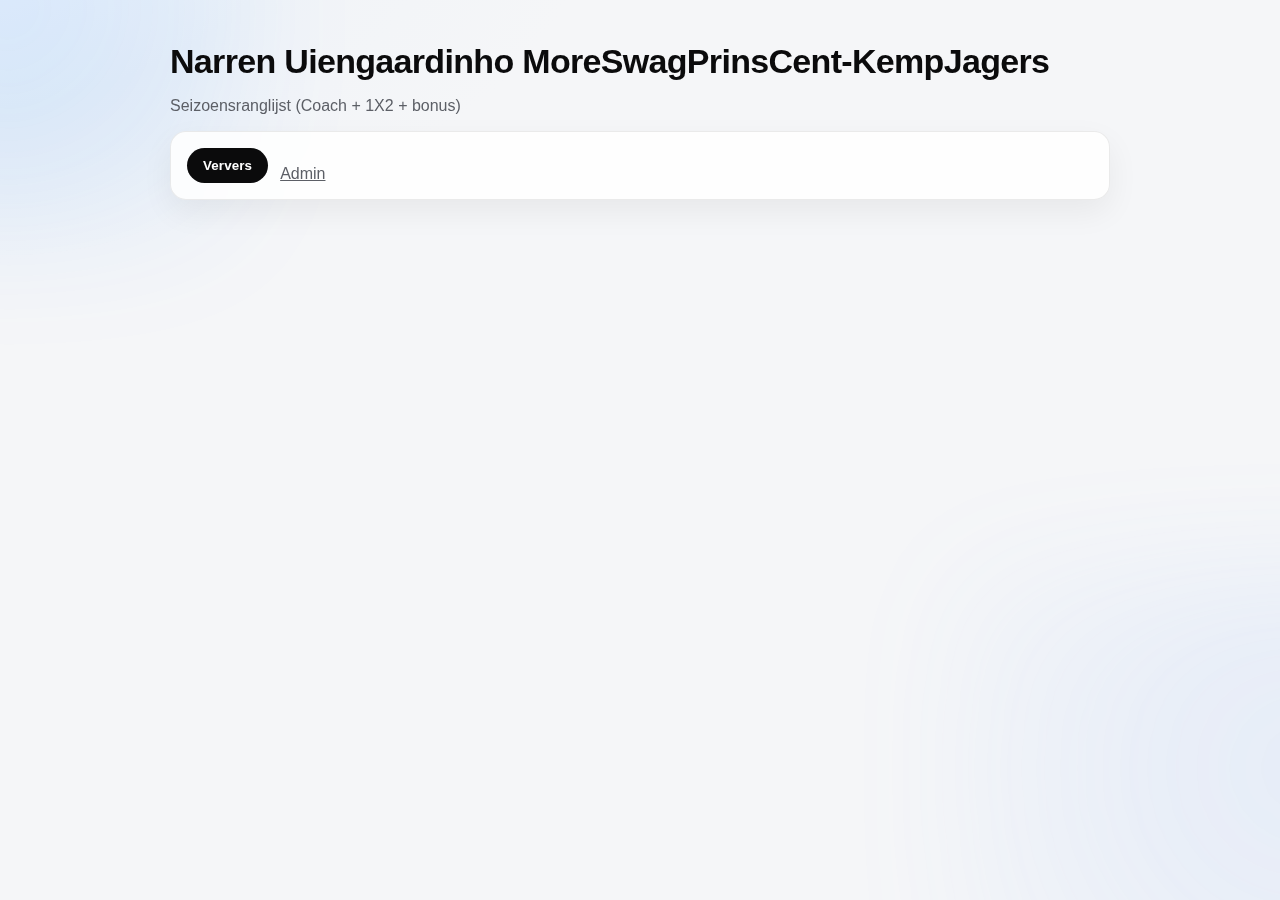
<file: frontend/index.html>
<!doctype html>
<html lang="nl">
<head>
  <meta charset="utf-8" />
  <meta name="viewport" content="width=device-width,initial-scale=1" />
  <title>Narren Uiengaardinho MoreSwagPrinsCent-KempJagers</title>
  <link rel="stylesheet" href="./styles.css" />
</head>
<body>
  <header class="container">
    <h1>Narren Uiengaardinho MoreSwagPrinsCent-KempJagers</h1>
    <p class="muted">Seizoensranglijst (Coach + 1X2 + bonus)</p>

    <div class="controls">
      <button id="reload">Ververs</button>
      <a href="./admin.html" class="muted" style="align-self:end;">Admin</a>
    </div>

    <div id="error" class="error" hidden></div>
  </header>

  <main class="container">
    <table id="table" hidden>
      <thead>
        <tr>
          <th>#</th>
          <th>Team</th>
          <th>1X2</th>
          <th>Bonus</th>
          <th>Coach</th>
          <th>Totaal</th>
        </tr>
      </thead>
      <tbody id="tbody"></tbody>
    </table>
  </main>

  <script src="./app.js" defer></script>
</body>
</html>
</file>
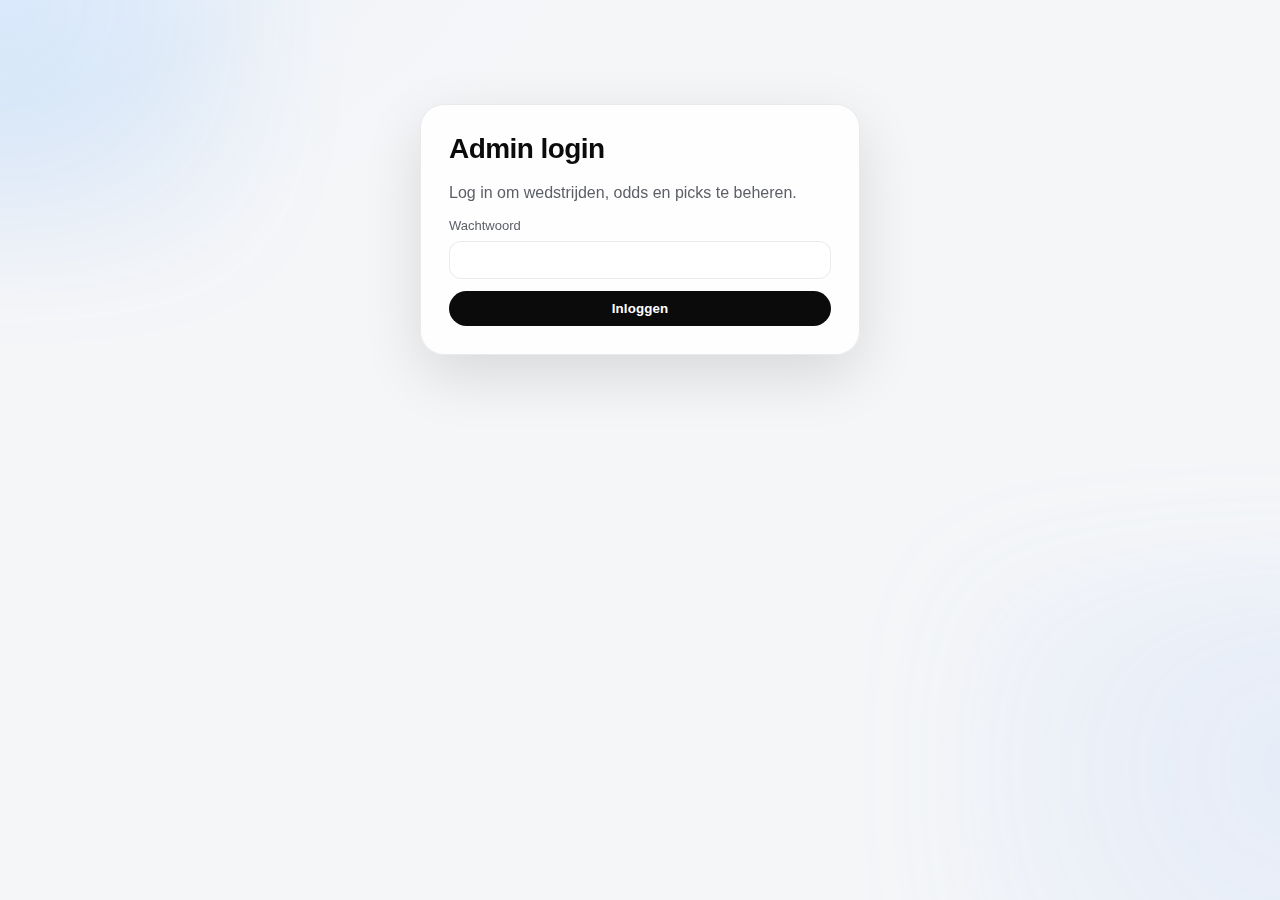
<file: frontend/admin-login.html>
<!doctype html>
<html lang="nl">
<head>
  <meta charset="utf-8" />
  <meta name="viewport" content="width=device-width,initial-scale=1" />
  <title>Admin login — Narren Uiengaardinho MoreSwagPrinsCent-KempJagers</title>
  <link rel="stylesheet" href="./styles.css" />
</head>
<body>
  <main class="container">
    <section class="login-card">
      <h1>Admin login</h1>
      <p class="muted">Log in om wedstrijden, odds en picks te beheren.</p>

      <form id="loginForm">
        <label>
          Wachtwoord
          <input id="password" type="password" autocomplete="current-password" required />
        </label>
        <button type="submit">Inloggen</button>
        <div id="error" class="error" hidden></div>
      </form>
    </section>
  </main>

  <script src="./admin-login.js"></script>
</body>
</html>
</file>
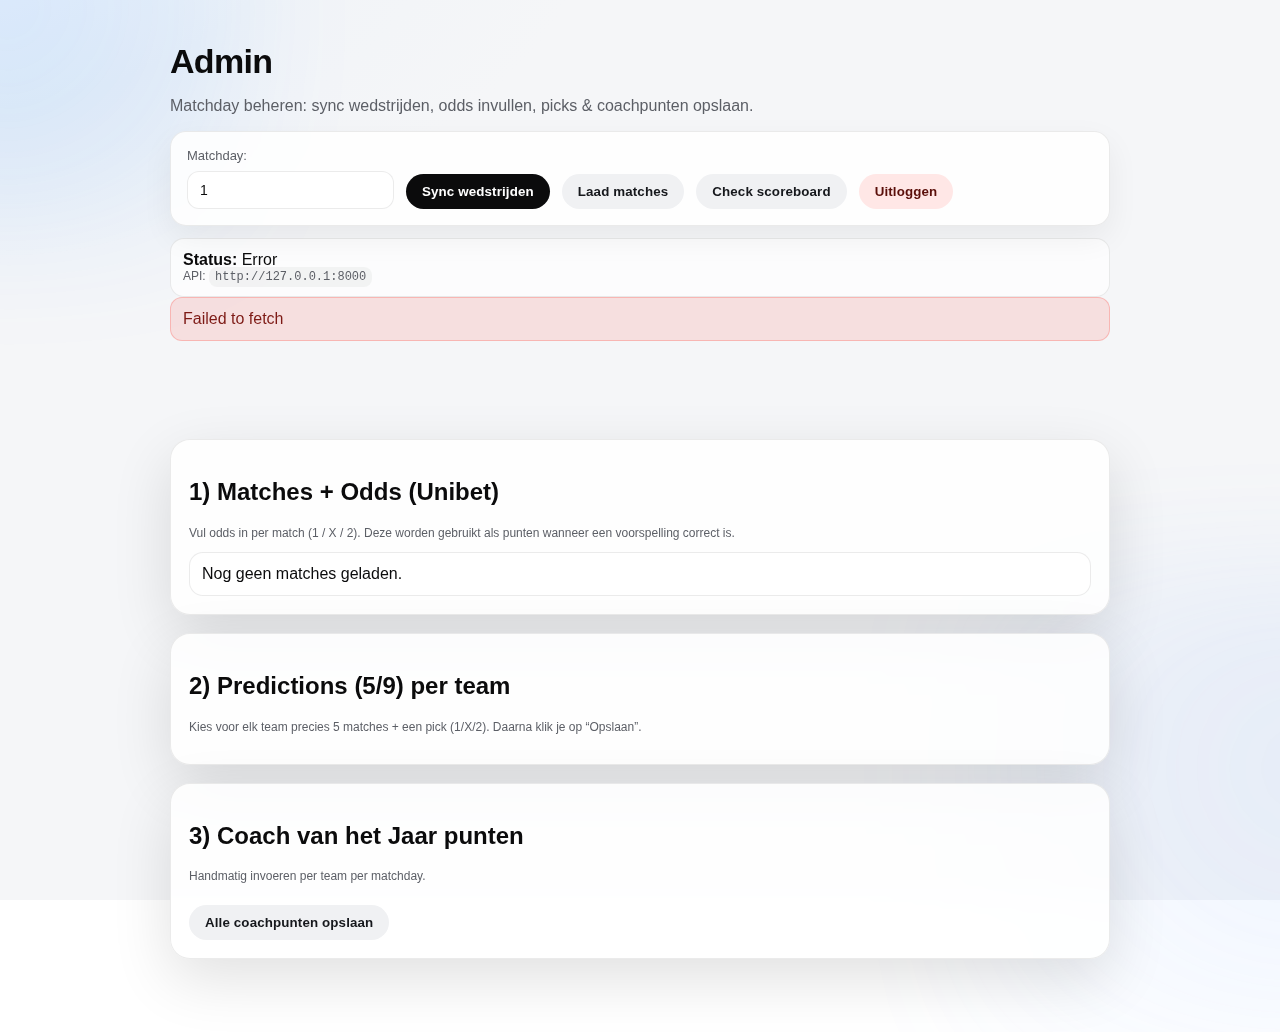
<file: frontend/admin.html>
<!doctype html>
<html lang="nl">
<head>
  <meta charset="utf-8" />
  <meta name="viewport" content="width=device-width,initial-scale=1" />
  <title>Admin — Narren Uiengaardinho MoreSwagPrinsCent-KempJagers</title>
  <link rel="stylesheet" href="./styles.css" />
</head>
<body>
  <header class="container">
    <h1>Admin</h1>
    <p class="muted">Matchday beheren: sync wedstrijden, odds invullen, picks & coachpunten opslaan.</p>

    <div class="controls">
      <label>
        Matchday:
        <input id="matchday" type="number" min="1" value="1" />
      </label>

      <button id="btnSync">Sync wedstrijden</button>
      <button id="btnLoad" class="btn-secondary">Laad matches</button>
      <button id="btnScoreboard" class="btn-secondary">Check scoreboard</button>
      <button id="btnLogout" class="btn-danger">Uitloggen</button>
    </div>

    <div id="status" class="mutedbox" style="margin-top:12px;">
      <div><strong>Status:</strong> <span id="statusText">Ready</span></div>
      <div class="small">API: <code id="apiBaseLabel"></code></div>
    </div>

    <div id="error" class="error" hidden></div>
    <div id="ok" class="ok" hidden></div>
  </header>

  <main class="container">

    <section class="card">
      <h2>1) Matches + Odds (Unibet)</h2>
      <p class="small">
        Vul odds in per match (1 / X / 2). Deze worden gebruikt als punten wanneer een voorspelling correct is.
      </p>

      <div style="overflow:auto;">
        <table id="matchesTable" hidden>
          <thead>
            <tr>
              <th>ID</th>
              <th>Match</th>
              <th>Datum</th>
              <th>Status</th>
              <th>Score</th>
              <th>Odd 1</th>
              <th>Odd X</th>
              <th>Odd 2</th>
              <th>Actie</th>
            </tr>
          </thead>
          <tbody id="matchesTbody"></tbody>
        </table>
      </div>

      <div id="noMatches" class="mutedbox">Nog geen matches geladen.</div>
    </section>

    <section class="card">
      <h2>2) Predictions (5/9) per team</h2>
      <p class="small">
        Kies voor elk team precies 5 matches + een pick (1/X/2). Daarna klik je op “Opslaan”.
      </p>

      <div id="predictionsWrap" class="grid grid-2"></div>
    </section>

    <section class="card">
      <h2>3) Coach van het Jaar punten</h2>
      <p class="small">Handmatig invoeren per team per matchday.</p>

      <div id="coachWrap" class="grid grid-3"></div>
      <div style="margin-top:10px;">
        <button id="btnSaveAllCoach" class="btn-secondary">Alle coachpunten opslaan</button>
      </div>
    </section>

  </main>

  <script src="./admin.js"></script>
</body>
</html>
</file>
<file: frontend/styles.css>
:root {
  color-scheme: light;
  --bg: #f5f6f8;
  --bg-2: #eef1f5;
  --card: rgba(255, 255, 255, 0.85);
  --text: #0b0b0c;
  --muted: #5c5f66;
  --border: rgba(0, 0, 0, 0.08);
  --shadow: 0 20px 60px rgba(0, 0, 0, 0.12);
  --accent: #0a84ff;
  --accent-soft: rgba(10, 132, 255, 0.12);
  --danger: #ff3b30;
  --success: #2dcc70;
}

* { box-sizing: border-box; }

body {
  font-family: "SF Pro Display", "SF Pro Text", "Helvetica Neue", Helvetica, Arial, sans-serif;
  margin: 0;
  color: var(--text);
  background: radial-gradient(1200px 600px at -10% -10%, #ffffff 0%, #f1f4f8 35%, var(--bg) 60%) fixed;
}

body::before,
body::after {
  content: "";
  position: fixed;
  z-index: -1;
  filter: blur(60px);
  opacity: 0.6;
  pointer-events: none;
}

body::before {
  width: 380px;
  height: 380px;
  background: radial-gradient(circle at 30% 30%, rgba(0, 122, 255, 0.25), rgba(0, 122, 255, 0));
  top: -120px;
  left: -120px;
}

body::after {
  width: 520px;
  height: 520px;
  background: radial-gradient(circle at 70% 40%, rgba(120, 170, 255, 0.22), rgba(120, 170, 255, 0));
  bottom: -180px;
  right: -180px;
}

.container {
  max-width: 980px;
  margin: 0 auto;
  padding: 24px 20px 56px;
}

header.container h1 {
  font-size: 34px;
  letter-spacing: -0.02em;
  margin: 18px 0 8px;
}

.controls {
  display: flex;
  gap: 12px;
  flex-wrap: wrap;
  align-items: end;
  padding: 16px;
  border-radius: 16px;
  background: var(--card);
  border: 1px solid var(--border);
  box-shadow: 0 12px 32px rgba(0, 0, 0, 0.06);
  backdrop-filter: blur(12px);
}

label { display: flex; flex-direction: column; gap: 8px; font-size: 13px; color: var(--muted); }

input,
select {
  padding: 10px 12px;
  border: 1px solid var(--border);
  border-radius: 12px;
  background: rgba(255, 255, 255, 0.9);
  font-size: 14px;
  color: var(--text);
  outline: none;
  transition: box-shadow 0.2s ease, border-color 0.2s ease;
}

input:focus,
select:focus {
  border-color: rgba(10, 132, 255, 0.6);
  box-shadow: 0 0 0 4px var(--accent-soft);
}

button {
  padding: 10px 16px;
  border: 0;
  border-radius: 999px;
  cursor: pointer;
  font-weight: 600;
  letter-spacing: 0.01em;
  background: #0b0b0c;
  color: #fff;
  transition: transform 0.2s ease, box-shadow 0.2s ease, background 0.2s ease;
}

button:hover { transform: translateY(-1px); box-shadow: 0 12px 26px rgba(0, 0, 0, 0.18); }
button:active { transform: translateY(0); box-shadow: none; }

.btn-secondary { background: #f0f1f3; color: #16181c; }
.btn-secondary:hover { background: #e6e8ec; }
.btn-danger { background: #ffe7e6; color: #5a0f0a; }
.btn-danger:hover { background: #ffd7d4; }

.card {
  border: 1px solid var(--border);
  border-radius: 20px;
  padding: 18px;
  margin: 18px 0;
  background: var(--card);
  box-shadow: var(--shadow);
  backdrop-filter: blur(14px);
  animation: rise-in 0.6s ease both;
}

.row { display: flex; gap: 12px; flex-wrap: wrap; align-items: end; }
.row > * { flex: 0 0 auto; }
.grid { display: grid; gap: 12px; }
.grid-2 { grid-template-columns: repeat(2, minmax(0, 1fr)); }
.grid-3 { grid-template-columns: repeat(3, minmax(0, 1fr)); }

.small { font-size: 12px; color: var(--muted); }
.muted { color: var(--muted); }

.ok {
  background: rgba(46, 204, 113, 0.12);
  border: 1px solid rgba(46, 204, 113, 0.2);
  padding: 12px;
  border-radius: 14px;
  color: #14643a;
}

.mutedbox {
  background: rgba(255, 255, 255, 0.7);
  border: 1px solid var(--border);
  padding: 12px;
  border-radius: 14px;
}

table {
  width: 100%;
  border-collapse: collapse;
  margin-top: 12px;
  background: rgba(255, 255, 255, 0.7);
  border-radius: 16px;
  overflow: hidden;
  border: 1px solid var(--border);
}

th, td {
  padding: 12px;
  border-bottom: 1px solid rgba(0, 0, 0, 0.05);
  text-align: left;
  font-size: 13px;
}

th { font-size: 12px; text-transform: uppercase; letter-spacing: 0.06em; color: var(--muted); }

.error {
  background: rgba(255, 59, 48, 0.12);
  border: 1px solid rgba(255, 59, 48, 0.25);
  padding: 12px;
  border-radius: 12px;
  color: #7d1a15;
}

code { background: rgba(0, 0, 0, 0.04); padding: 3px 6px; border-radius: 8px; }
table td input { width: 100px; }

.login-card {
  max-width: 440px;
  margin: 80px auto 0;
  padding: 28px;
  border-radius: 24px;
  background: var(--card);
  border: 1px solid var(--border);
  box-shadow: var(--shadow);
  backdrop-filter: blur(16px);
  animation: rise-in 0.6s ease both;
}

.login-card h1 { margin-top: 0; font-size: 28px; letter-spacing: -0.02em; }
.login-card input { width: 100%; }
.login-card button { width: 100%; margin-top: 12px; }

@keyframes rise-in {
  from { opacity: 0; transform: translateY(12px); }
  to { opacity: 1; transform: translateY(0); }
}

@media (max-width: 820px) {
  .grid-2, .grid-3 { grid-template-columns: 1fr; }
  .controls { align-items: stretch; }
  button { width: 100%; }
  input[type="number"] { width: 100%; }
}
</file>
